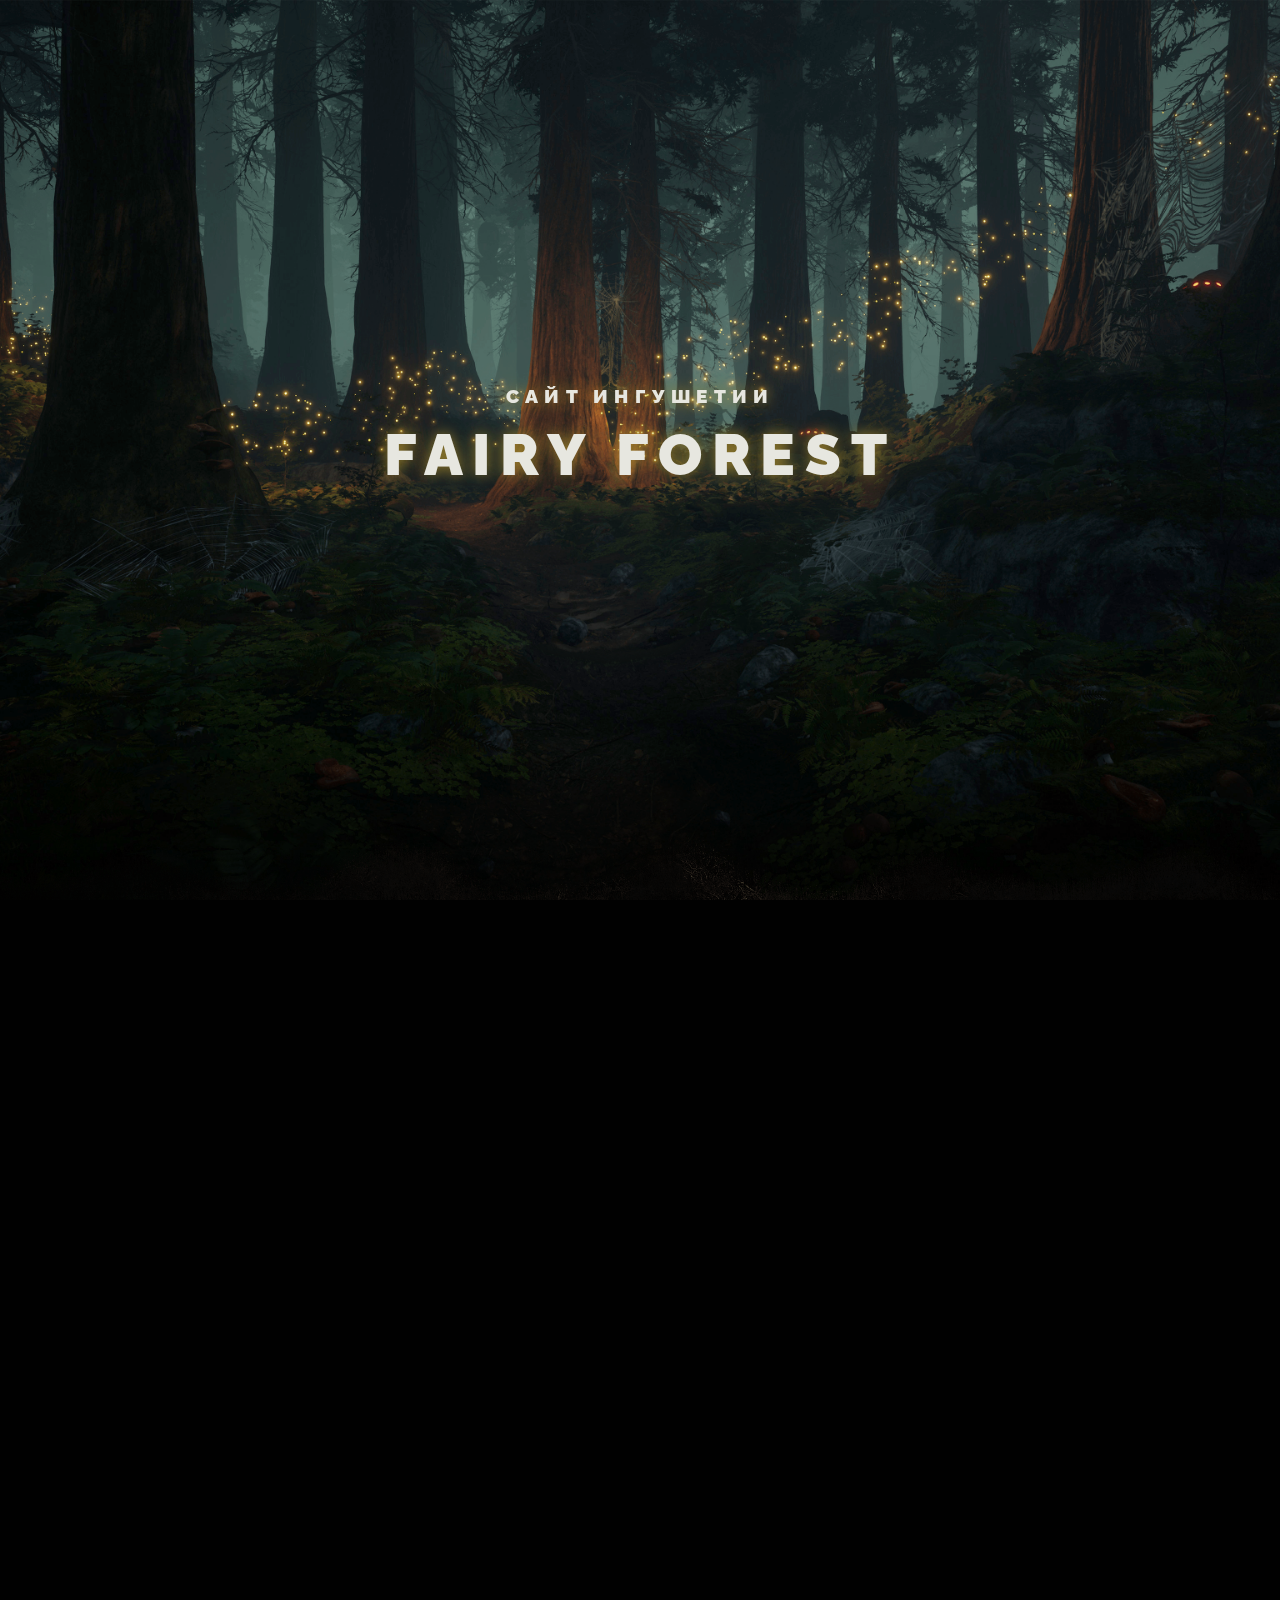
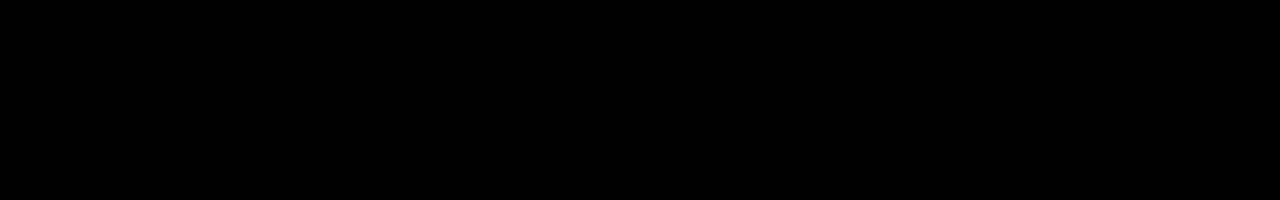
<file: parallax-scrolling-website/ready-html/index.html>
<!DOCTYPE html>
<html lang="en">
<head>

	<meta charset="UTF-8">
	<meta http-equiv="X-UA-Compatible" content="IE=edge">
	<meta name="viewport" content="width=device-width, initial-scale=1.0">

	<title>Document</title>

	<link rel="stylesheet" href="css/main.css">

	<script src="libs/gsap/gsap.min.js" defer></script>
	<script src="libs/gsap/ScrollTrigger.min.js" defer></script>
	<script src="libs/gsap/ScrollSmoother.min.js" defer></script>

	<script src="js/app.js" defer></script>
	<link rel="apple-touch-icon" sizes="180x180" href="/favicon_io/apple-touch-icon.png">
	<link rel="icon" type="image/png" sizes="32x32" href="/favicon_io/favicon-32x32.png">
	<link rel="icon" type="image/png" sizes="16x16" href="/favicon_io/favicon-16x16.png">
	<link rel="manifest" href="/site.webmanifest">

</head>
<body>

	<div class="wrapper">
		<div class="content">

			<header class="main-header">
				<div class="layers">
					<div class="layer__header">
						<div class="layers__caption">Сайт Ингушетии</div>
						<div class="layers__title">Fairy Forest</div>
					</div>
					<div class="layer layers__base" style="background-image: url(img/layer-base.png);"></div>
					<div class="layer layers__middle" style="background-image: url(img/layer-middle.png);"></div>
					<div class="layer layers__front" style="background-image: url(img/layer-front.png);"></div>
				</div>
			</header>
		
			<article class="main-article" style="background-image: url(img/dungeon.jpg);">
				<div class="main-article__content">
					<h2 class="main-article__header">Перейдите на</h2>
					<p class="main-article__paragraph">
						<ul class="menu">
							<li><a class="silki" href="/parallax-scrolling-website/ready-html/index.html">Вход</a></li>
							<li><a class="silki" href="/ingush/index.html">Главная</a></li>
							<li><a class="silki" href="/ingush/index (2).html">Республика</a></li>
							<li><a class="silki" href="/ingush/index (3).html ">Новости</a></li>
						</ul>
				</p>
				</div>
				<div class="copy">©Hamata pro</div>
			</article>

		</div>
	</div>

</body>
</html>
</file>
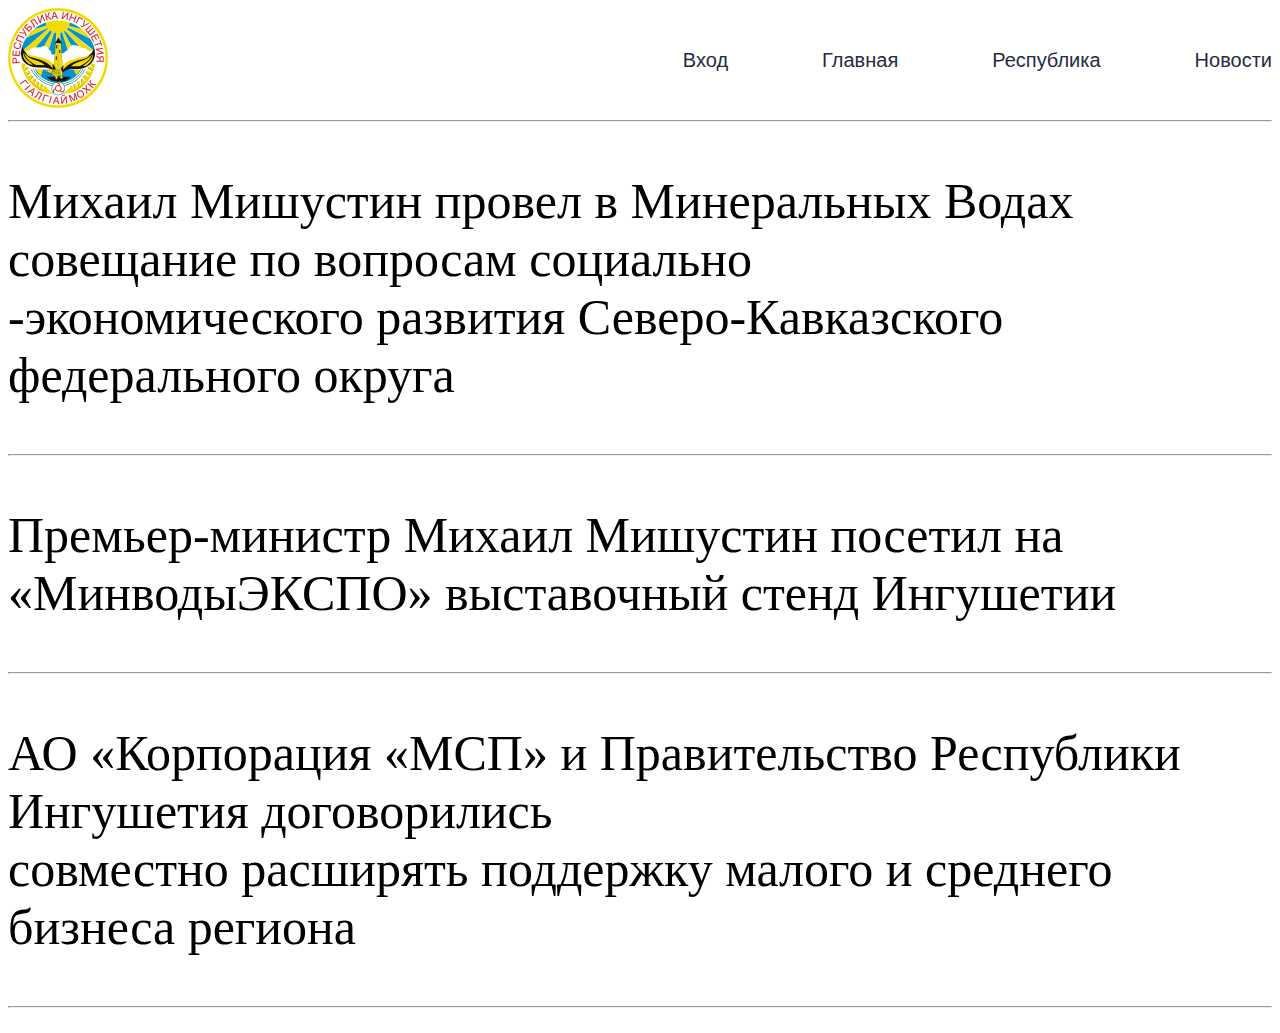
<file: ingush/index (3).html>
<!DOCTYPE html>
<html lang="en">
<head>
    <meta charset="UTF-8">
    <meta http-equiv="X-UA-Compatible" content="IE=edge">
    <meta name="viewport" content="width=device-width, initial-scale=1.0">
    <title>Республика Ингушетия</title>
    <link rel="stylesheet" href="style (3).css">
    <link rel="apple-touch-icon" sizes="180x180" href="/favicon_io/apple-touch-icon.png">
	<link rel="icon" type="image/png" sizes="32x32" href="/favicon_io/favicon-32x32.png">
	<link rel="icon" type="image/png" sizes="16x16" href="/favicon_io/favicon-16x16.png">
	<link rel="manifest" href="/site.webmanifest">
</head>
<body>
    <section class="header_wrap">
        <header class="header">
            <a href="#">
                <img src="img/gerb-respublika-ingushetiya.png" class="logo">
            </a>
            <nav>
                <ul class="menu">
                    <li><a class="silki" href="/parallax-scrolling-website/ready-html/index.html">Вход</a></li>
                    <li><a class="silki" href="index.html">Главная</a></li>
                    <li><a class="silki" href="index (2).html">Республика</a></li>
                    <li><a class="silki" href="index (3).html ">Новости</a></li>
                </ul>
            </nav>
        </header>
    </section>
    <hr>
    <section class="section2">
        <a href="index (4).html" class="silka"><p>
            Михаил Мишустин провел в Минеральных Водах совещание по вопросам социально<br>
            -экономического развития Северо-Кавказского федерального округа</p></a>
            <hr>
            <a href="index (5).html" class="silka2">
            <p>Премьер-министр Михаил Мишустин посетил на «МинводыЭКСПО» выставочный стенд Ингушетии</p>
            </a>
            <hr>
            <a href="index (6).html" class="silka3">
                <p>АО «Корпорация «МСП» и Правительство Республики Ингушетия договорились<br> совместно расширять поддержку малого и среднего бизнеса региона</p>
            </a>
            <hr>

                        



    </section>
</body>
</html>
</file>
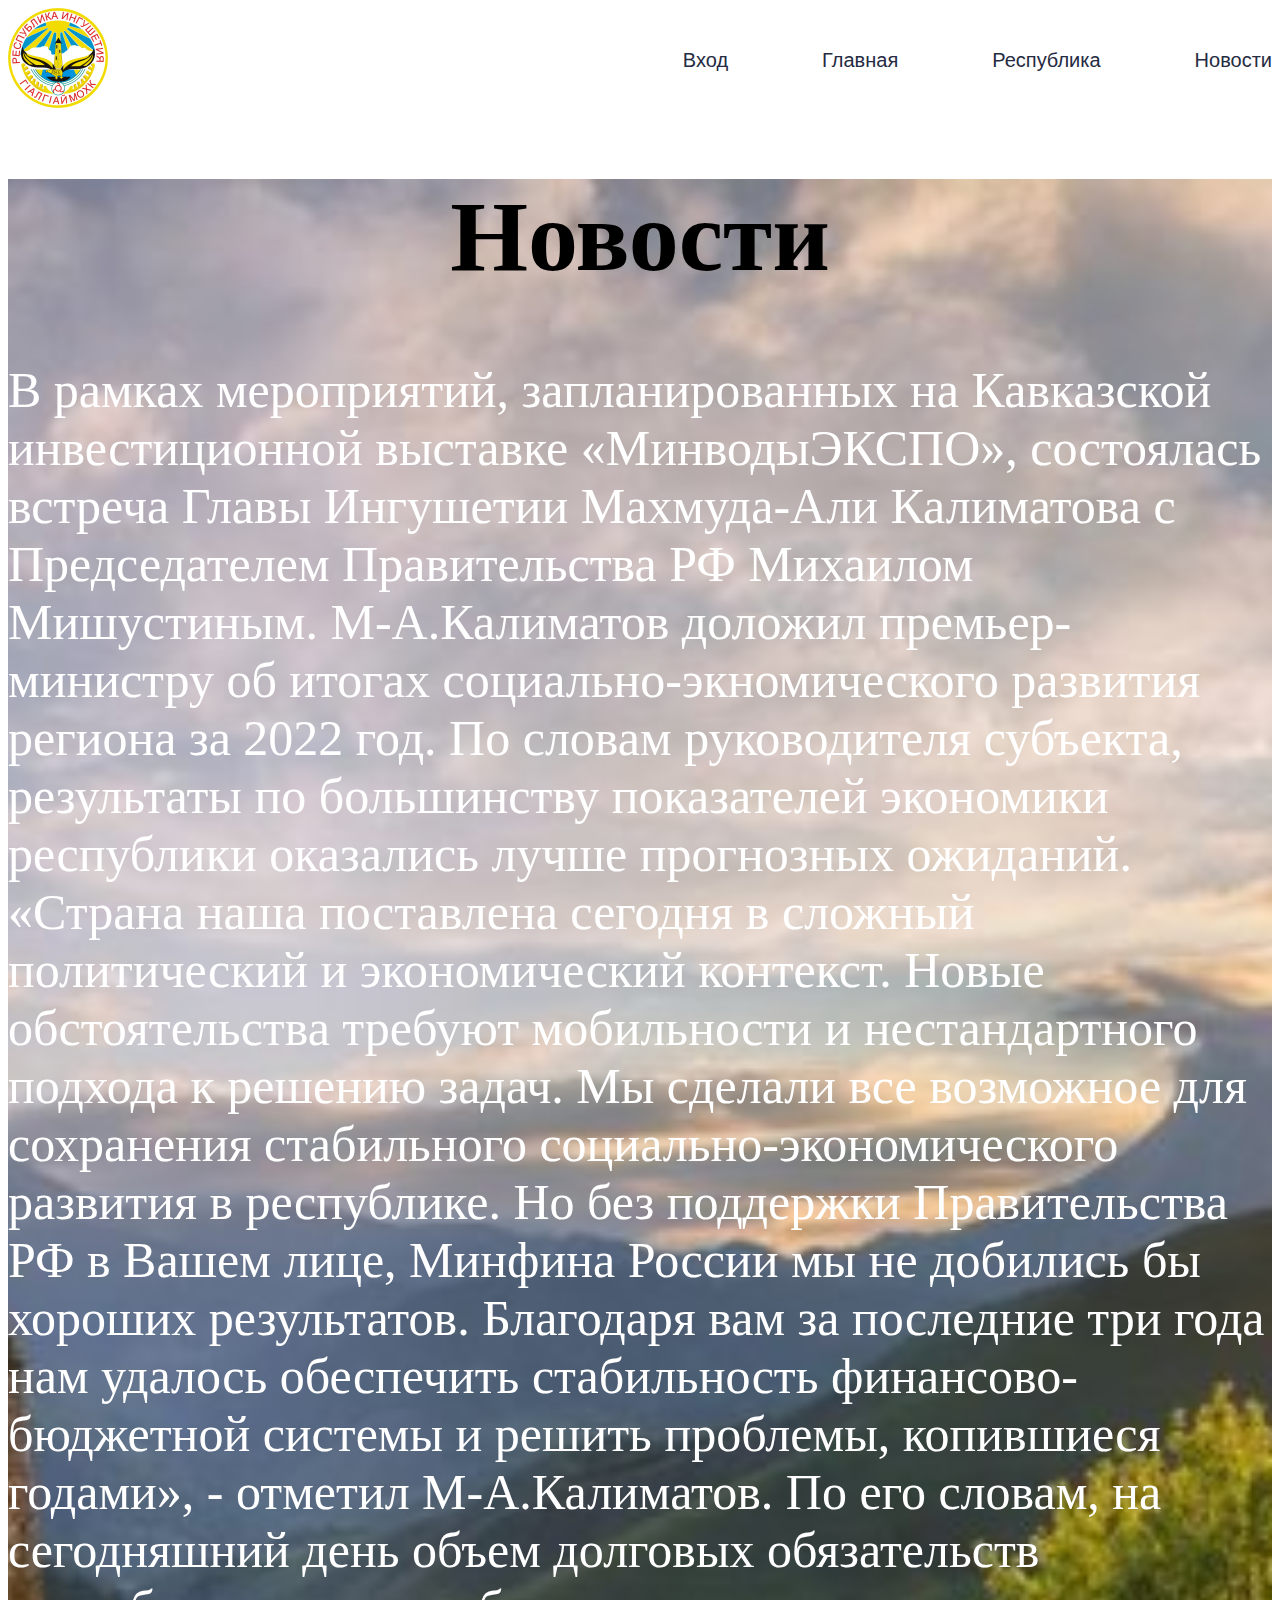
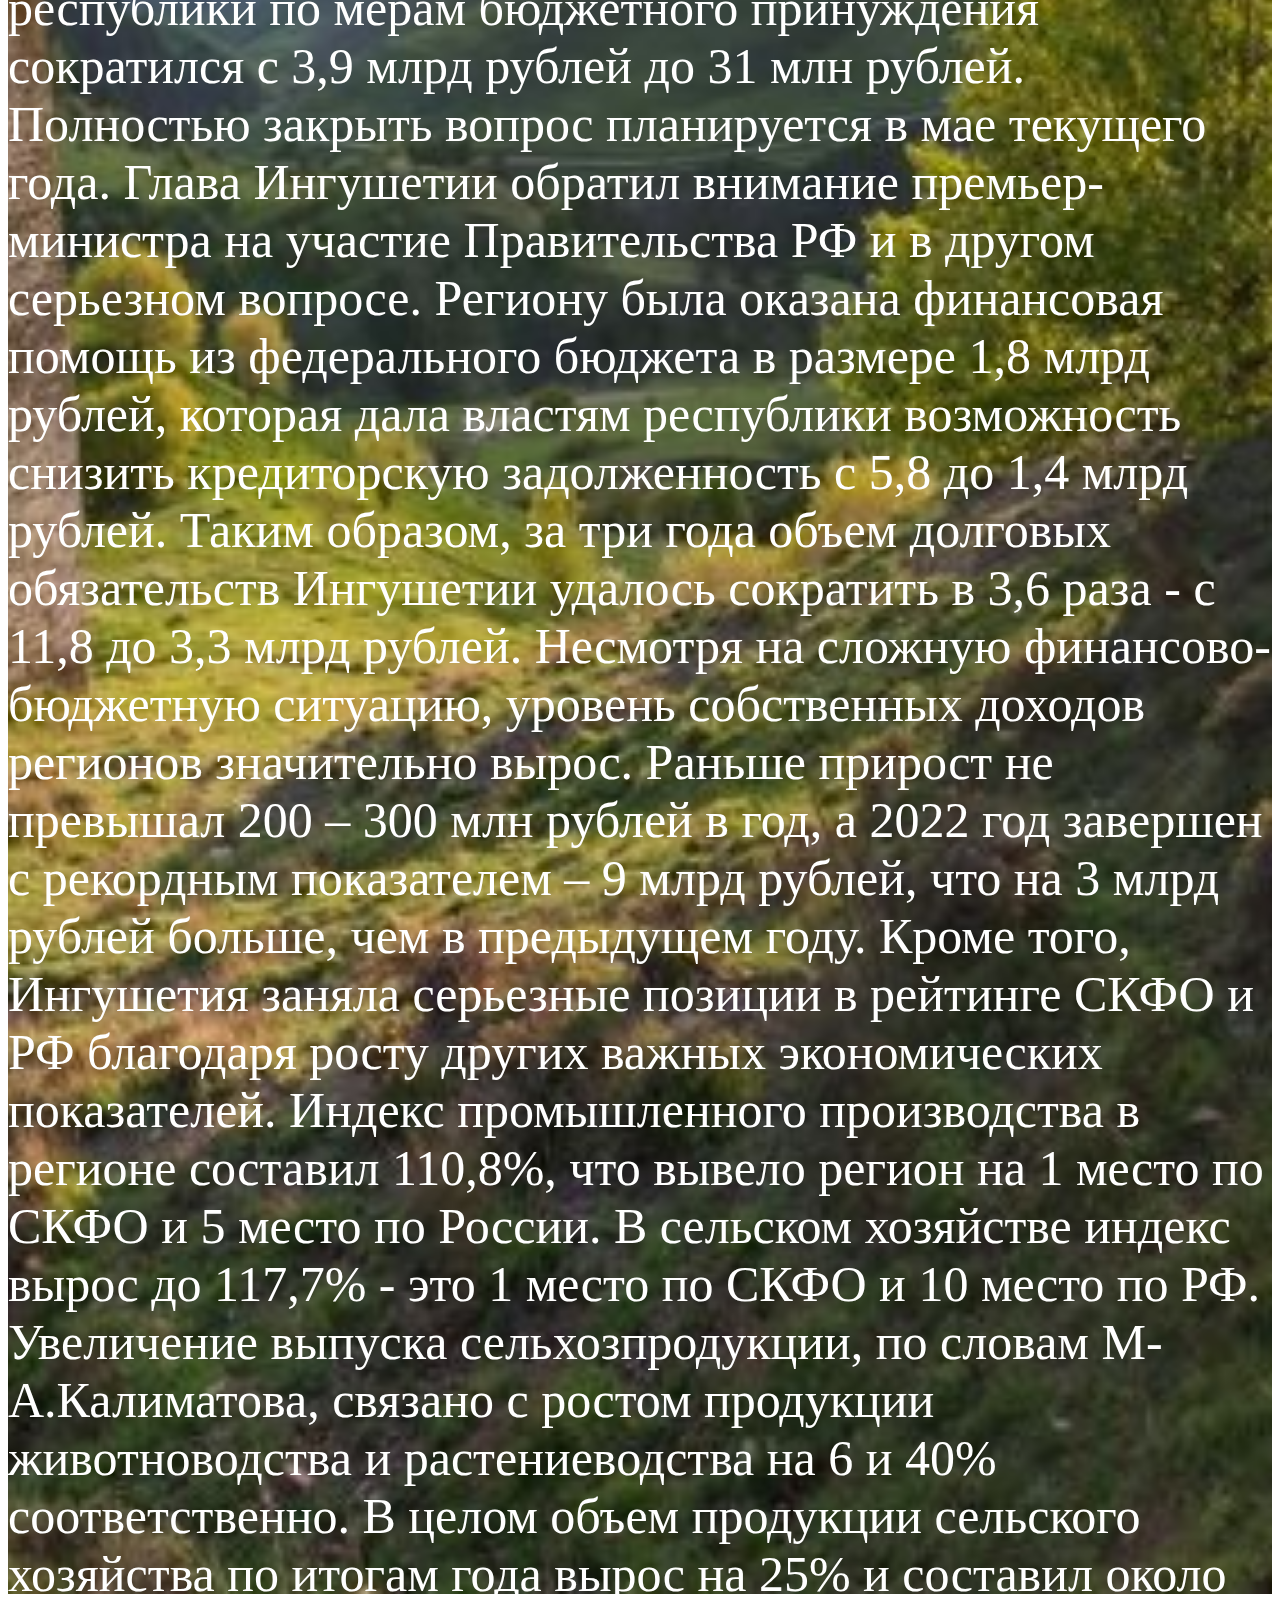
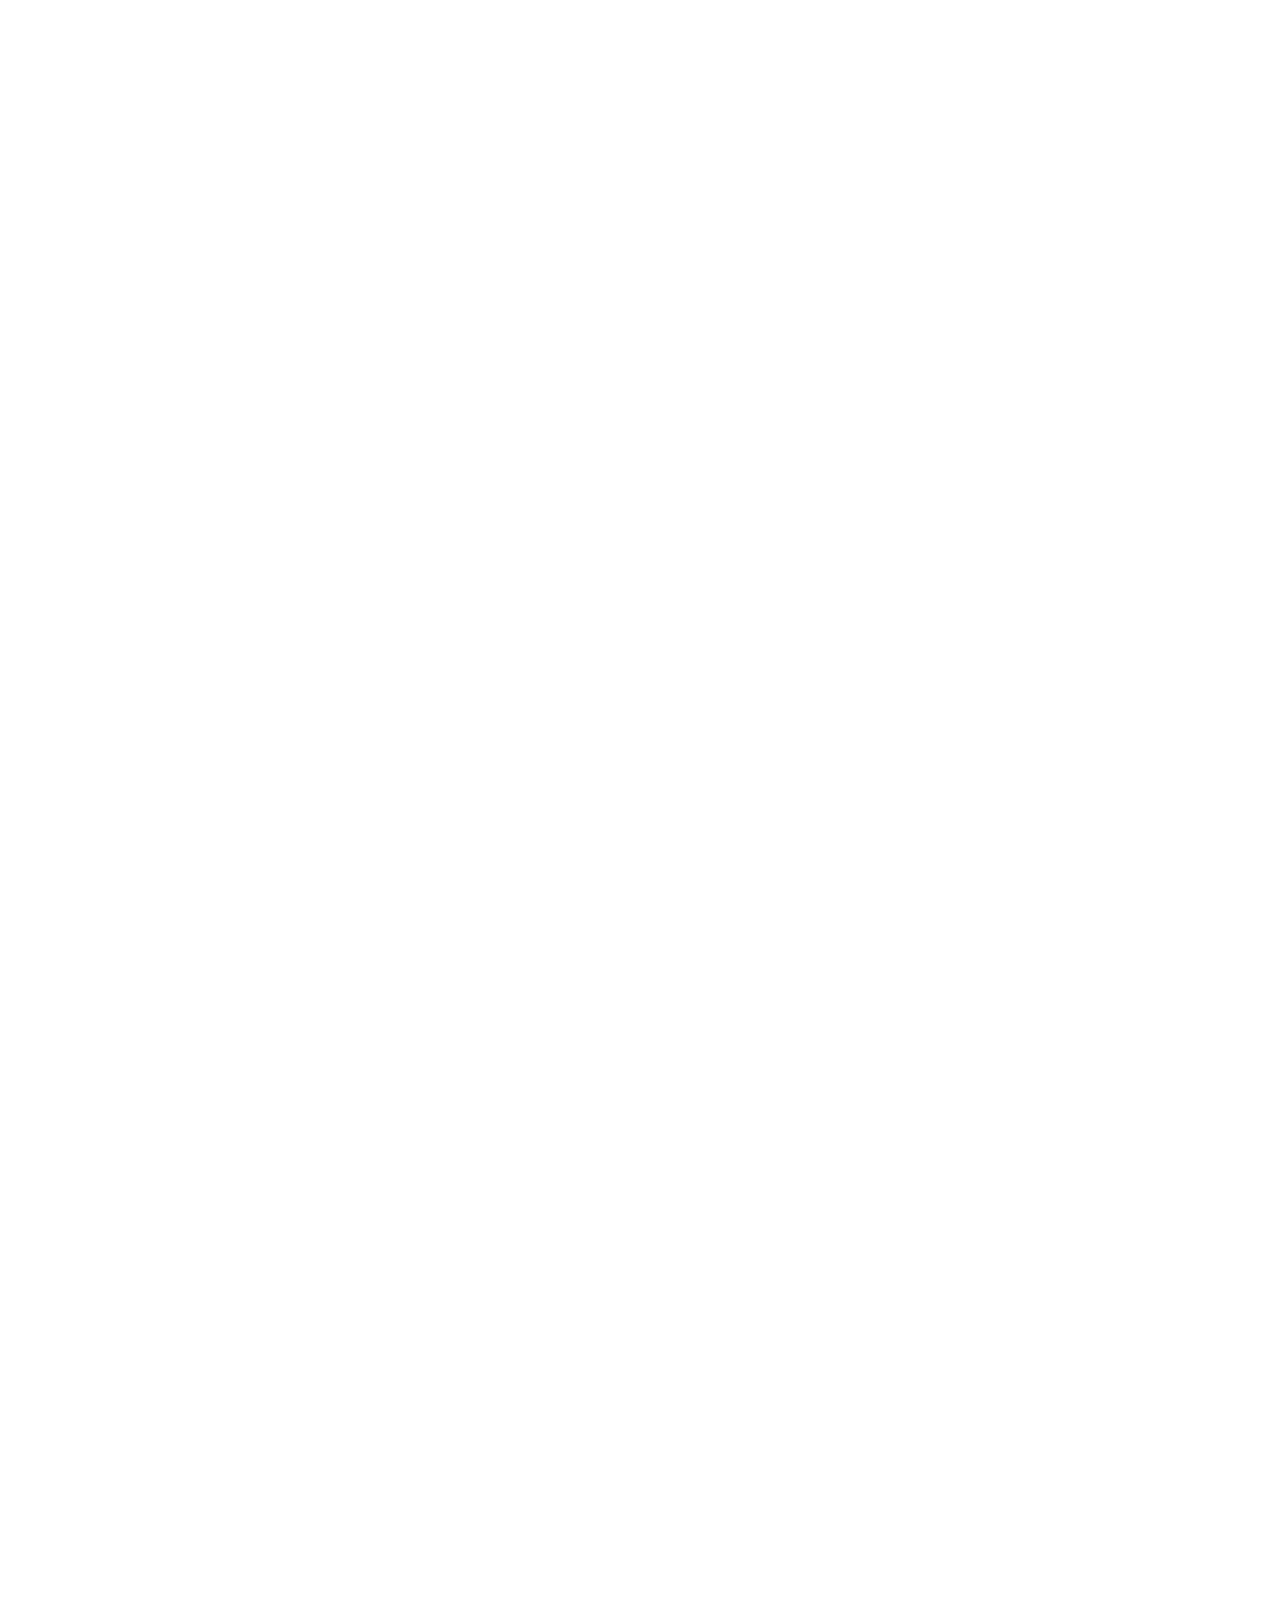
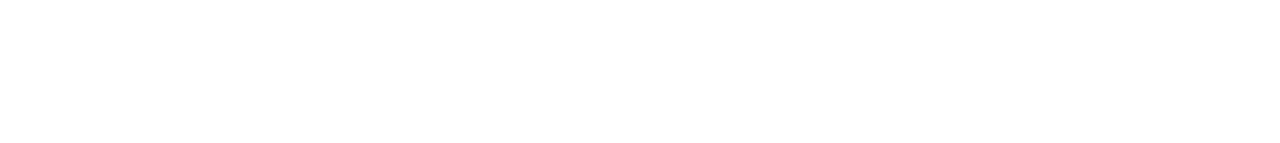
<file: ingush/index (4).html>
<!DOCTYPE html>
<html lang="en">
<head>
    <meta charset="UTF-8">
    <meta http-equiv="X-UA-Compatible" content="IE=edge">
    <meta name="viewport" content="width=device-width, initial-scale=1.0">
    <title>Республика Ингушетия</title>
    <link rel="stylesheet" href="style (4).css">
    <link rel="apple-touch-icon" sizes="180x180" href="/favicon_io/apple-touch-icon.png">
	<link rel="icon" type="image/png" sizes="32x32" href="/favicon_io/favicon-32x32.png">
	<link rel="icon" type="image/png" sizes="16x16" href="/favicon_io/favicon-16x16.png">
	<link rel="manifest" href="/site.webmanifest">
</head>
<body>
    <section class="header_wrap">
        <header class="header">
            <a href="#">
                <img src="img/gerb-respublika-ingushetiya.png" class="logo">
            </a>
            <nav>
                <ul class="menu">
                    <li><a class="silki" href="/parallax-scrolling-website/ready-html/index.html">Вход</a></li>
                    <li><a class="silki" href="index.html">Главная</a></li>
                    <li><a class="silki" href="index (2).html">Республика</a></li>
                    <li><a class="silki" href="index (3).html ">Новости</a></li>
                </ul>
            </nav>
        </header>
    </section>

    <section class="section">
        <div class="txt">
        <h1 class="txt2">Новости</h1>

            <p class="txt3">В рамках мероприятий, запланированных на Кавказской инвестиционной выставке «МинводыЭКСПО», состоялась встреча Главы Ингушетии Махмуда-Али Калиматова с Председателем Правительства РФ Михаилом Мишустиным.

                М-А.Калиматов доложил премьер-министру об итогах социально-экномического развития региона за 2022 год. По словам руководителя субъекта, результаты по большинству показателей экономики республики оказались лучше прогнозных ожиданий.
                
                «Страна наша поставлена сегодня в сложный политический и экономический контекст. Новые обстоятельства требуют мобильности и нестандартного подхода к решению задач. Мы сделали все возможное для сохранения стабильного социально-экономического развития в республике. Но без поддержки Правительства РФ в Вашем лице, Минфина России мы не добились бы хороших результатов. Благодаря вам за последние три года нам удалось обеспечить стабильность финансово-бюджетной системы и решить проблемы, копившиеся годами», - отметил М-А.Калиматов.
                
                По его словам, на сегодняшний день объем долговых обязательств республики по мерам бюджетного принуждения сократился с 3,9 млрд рублей до 31 млн рублей. Полностью закрыть вопрос планируется в мае текущего года.
                
                Глава Ингушетии обратил внимание премьер-министра на участие Правительства РФ и в другом серьезном вопросе. Региону была оказана финансовая помощь из федерального бюджета в размере 1,8 млрд рублей, которая дала властям республики возможность снизить кредиторскую задолженность с 5,8 до 1,4 млрд рублей. Таким образом, за три года объем долговых обязательств Ингушетии удалось сократить в 3,6 раза - с 11,8 до 3,3 млрд рублей.
                
                Несмотря на сложную финансово-бюджетную ситуацию, уровень собственных доходов регионов значительно вырос. Раньше прирост не превышал 200 – 300 млн рублей в год, а 2022 год завершен с рекордным показателем – 9 млрд рублей, что на 3 млрд рублей больше, чем в предыдущем году.
                
                Кроме того, Ингушетия заняла серьезные позиции в рейтинге СКФО и РФ благодаря росту других важных экономических показателей. Индекс промышленного производства в регионе составил 110,8%, что вывело регион на 1 место по СКФО и 5 место по России. В сельском хозяйстве индекс вырос до 117,7% - это 1 место по СКФО и 10 место по РФ.
                
                Увеличение выпуска сельхозпродукции, по словам М-А.Калиматова, связано с ростом продукции животноводства и растениеводства на 6 и 40% соответственно. В целом объем продукции сельского хозяйства по итогам года вырос на 25% и составил около 20 млрд рублей.
                
                Властями региона был принят ряд мер, которые стали триггерными для экономки республики.   Стимулирования начинающего бизнеса обеспечили в 2022 году рост количества субъектов малого и среднего предпринимательства в Республике Ингушетия на 12 %, а численность работников выросла на 22 % , достигнув к началу года 7,6 тысяч человек.
                
                «В целях поддержки субъектов инвестиционной деятельности в регионе предусмотрен целый ряд мер, в числе которых снижение с 6 до 2 % налоговой ставки для организаций и индивидуальных предпринимателей, применяющих упрощенную систему налогообложения, освобождение инвесторов от уплаты налога на имущество, предоставление льгот по аренде государственного имущества. Отдельно хотелось бы отметить поддержку Минэкономразвития России, АО «КАВКАЗ.РФ» и АО «МСП банк» в оказании содействия по вовлечению в хозяйственный оборот инвестиционных проектов и простаивающих предприятий», - отметил Глава Ингушетии в ходе встречи с премьер-министром М.Мишустиным.
                
                М-А.Калиматов также поблагодарил Правительство РФ за помощь в реализации национальных проектов.
                
                «Ваша колоссальная поддержка в реализации нацпроектов, в рамках которых в республике за 4 года построено и реконструировано более 280 объектов, является самым большим стимулом для эффективной работы. Регион не справился бы со всеми этими задачами, если бы Президент России Владимир Путин, Правительство РФ не приняли бы в этом самое активное участие», - подчеркнул Глава Ингушетии.</p>
                
            </div>
    </section>
</body>
</html>
</file>
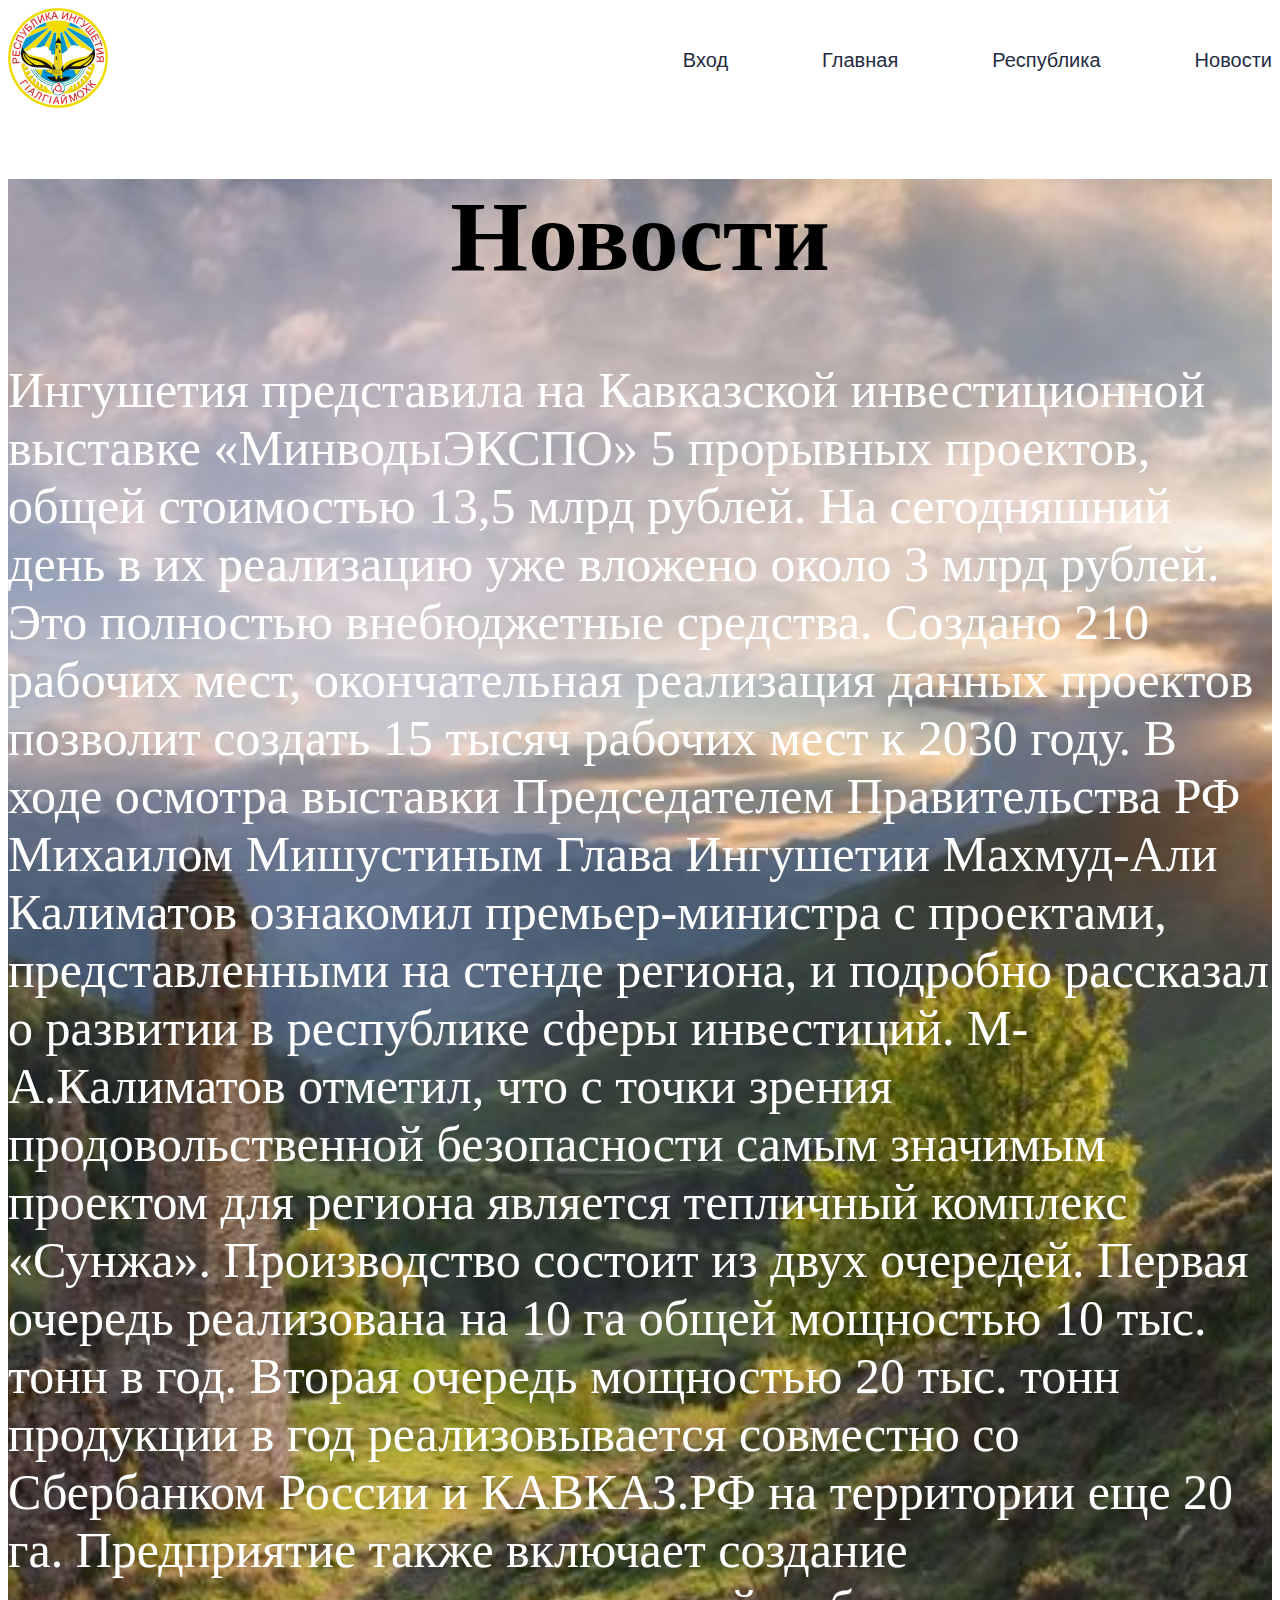
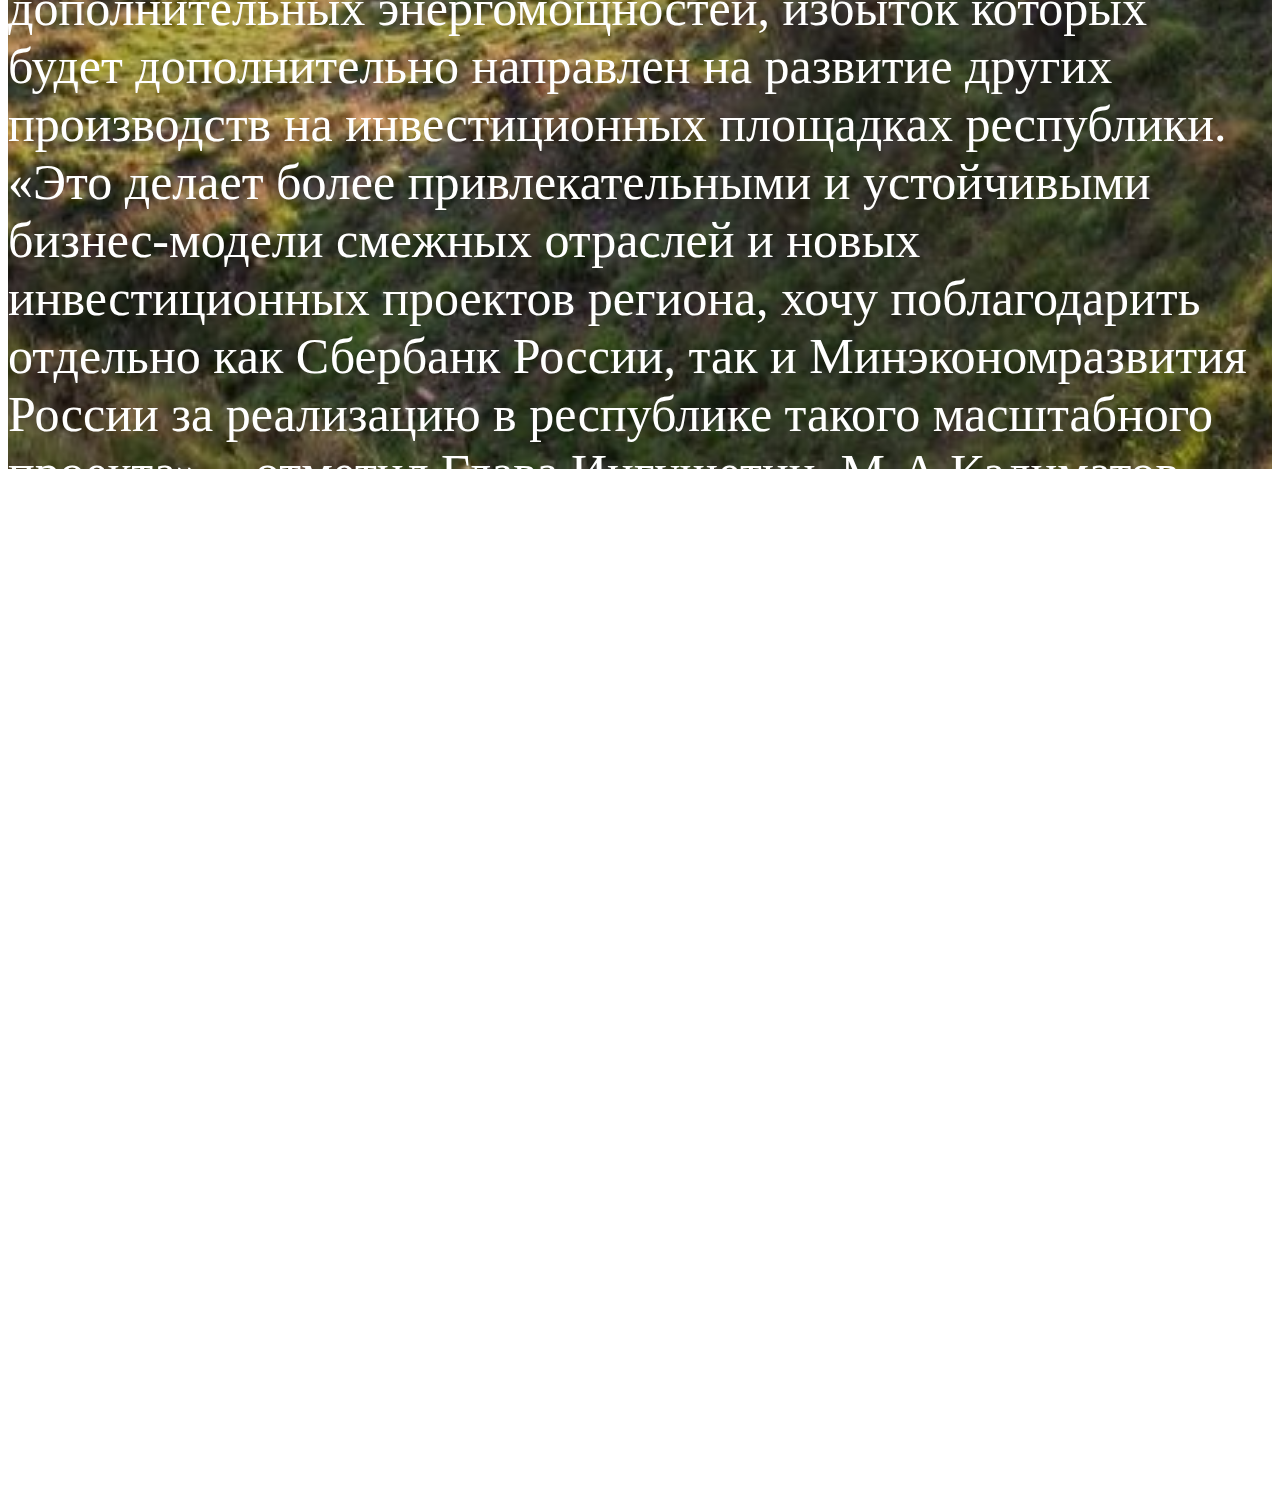
<file: ingush/index (5).html>
<!DOCTYPE html>
<html lang="en">
<head>
    <meta charset="UTF-8">
    <meta http-equiv="X-UA-Compatible" content="IE=edge">
    <meta name="viewport" content="width=device-width, initial-scale=1.0">
    <title>Республика Ингушетия</title>
    <link rel="stylesheet" href="style (5).css">
    <link rel="apple-touch-icon" sizes="180x180" href="/favicon_io/apple-touch-icon.png">
	<link rel="icon" type="image/png" sizes="32x32" href="/favicon_io/favicon-32x32.png">
	<link rel="icon" type="image/png" sizes="16x16" href="/favicon_io/favicon-16x16.png">
	<link rel="manifest" href="/site.webmanifest">
</head>
<body>
    <section class="header_wrap">
        <header class="header">
            <a href="#">
                <img src="img/gerb-respublika-ingushetiya.png" class="logo">
            </a>
            <nav>
                <ul class="menu">
                    <li><a class="silki" href="/parallax-scrolling-website/ready-html/index.html">Вход</a></li>
                    <li><a class="silki" href="index.html">Главная</a></li>
                    <li><a class="silki" href="index (2).html">Республика</a></li>
                    <li><a class="silki" href="index (3).html ">Новости</a></li>
                </ul>
            </nav>
        </header>
    </section>

    <section class="section">
        <div class="txt">
        <h1 class="txt2">Новости</h1>

            <p class="txt3">Ингушетия представила на Кавказской инвестиционной выставке «МинводыЭКСПО» 5 прорывных проектов, общей стоимостью 13,5 млрд рублей. На сегодняшний день в их реализацию уже вложено около 3 млрд рублей. Это полностью внебюджетные средства. Создано 210 рабочих мест, окончательная реализация данных проектов позволит создать 15 тысяч рабочих мест к 2030 году.

                В ходе осмотра выставки Председателем Правительства РФ Михаилом Мишустиным Глава Ингушетии Махмуд-Али Калиматов ознакомил премьер-министра с проектами, представленными на стенде региона, и подробно рассказал о развитии в республике сферы инвестиций.
                
                М-А.Калиматов отметил, что с точки зрения продовольственной безопасности самым значимым проектом для региона является тепличный комплекс «Сунжа». Производство состоит из двух очередей. Первая очередь реализована на 10 га общей мощностью 10 тыс. тонн в год. Вторая очередь мощностью 20 тыс. тонн продукции в год реализовывается совместно со Сбербанком России и КАВКАЗ.РФ на территории еще 20 га.
                
                Предприятие также включает создание дополнительных энергомощностей, избыток которых будет дополнительно направлен на развитие других производств на инвестиционных площадках республики.
                
                «Это делает более привлекательными и устойчивыми бизнес-модели смежных отраслей и новых инвестиционных проектов региона, хочу поблагодарить отдельно как Сбербанк России, так и Минэкономразвития России за реализацию в республике такого масштабного проекта», - отметил Глава Ингушетии.
                
                М-А.Калиматов также обратил внимание премьер-министра Михаила Мишустина на проект по созданию Всесезонного туристско-рекреационного комплекса «Армхи». По словам Главы Ингушетии, уже подготовлены планы его развития, и сейчас якорный резидент уже начал реализацию коммерческой инфраструктуры первого этапа развития.
                
                «Регион не стоит на месте. Несмотря на сложившуюся экономическую ситуацию и бюджетные ограничения находим возможности поддержки бизнеса, делаем акцент на малом и среднем предпринимательстве, работе с кредитно-финансовыми организациями по изменению инвестклимата и повышению доверия к региону со стороны бизнеса и кредитных организаций», - рассказал М-А.Калиматов.
                
                Он поблагодарил Правительство Российской Федерации и институты развития за помощь в раскрытии инвестиционного потенциала и развития республики.</p>
                
            </div>
    </section>
</body>
</html>
</file>
<file: parallax-scrolling-website/ready-html/css/main.css>
* {
	margin: 0;
	padding: 0;
	box-sizing: border-box;
}
:root {
	--index: calc(1vw + 1vh);
	--text: #e7e7e0;
	--transition: transform .75s cubic-bezier(.075, .5, 0, 1);
}
@font-face {
	font-family: raleway_f;
	src: url(../fonts/raleway-regular.woff2);
}
@font-face {
	font-family: raleway_f;
	src: url(../fonts/raleway-black.woff2);
	font-weight: 900;
}
body {
	background-color: #010101;
	font-family: raleway_f, sans-serif;
	line-height: 1.55;
}
.main-header {
	position: relative;
}
.main-header::after {
	content: '';
	position: absolute;
	z-index: 100;
	width: 100%;
	height: calc(var(--index) * 10);
	background-image: url(../img/ground.png);
	background-size: cover;
	background-repeat: no-repeat;
	background-position: center;
	bottom: calc(var(--index) * -4.5);
}
.layers {
	height: 100vh;
	display: flex;
	align-items: center;
	justify-content: center;
	text-align: center;
	overflow: hidden;
	position: relative;
}
.layer {
	height: 100%;
	width: 100%;
	position: absolute;
	background-size: cover;
	background-position: center;
	will-change: transform;
	z-index: 2;
	transition: var(--transition);
}
.layers__base {
	transform: translate3d(0, calc(var(--scrollTop) / 1.6), 0);
	z-index: 0;
}
.layers__middle {
	transform: translate3d(0, calc(var(--scrollTop) / 2.5), 0);
}
.layers__front {
	transform: translate3d(0, calc(var(--scrollTop) / 5.7), 0);
}
.layer__header {
	z-index: 1;
	transform: translate3d(0, calc(var(--scrollTop) / 2), 0);
	transition: var(--transition);
	will-change: transform;
	text-transform: uppercase;
	font-weight: 900;
	color: var(--text);
	text-shadow: 0 0 15px #9d822b;
}
.layers__title {
	font-size: calc(var(--index) * 2.65);
	letter-spacing: calc(var(--index) / 2.25);
}
.layers__caption {
	font-size: calc(var(--index) / 1.175);
	letter-spacing: calc(var(--index) / 3.5);
	margin-top: calc(var(--index) * -.75);
}
.main-article {
	--main-article-transform: translate3d(0, calc(var(--scrollTop) / -7.5), 0);
	min-height: 100vh;
	background-size: cover;
	background-position: center;
	color: var(--text);
	display: flex;
	justify-content: center;
	align-items: center;
	position: relative;
	text-align: center;
	/* Update: */
	top: -1px;
	z-index: 10;
}
.main-article__header {
	text-transform: uppercase;
	font-size: calc(var(--index) * 1.8);
	letter-spacing: calc(var(--index) / 7.5);
	transform: var(--main-article-transform);
	transition: var(--transition);
	will-change: transform;
}
.main-article__paragraph {
	max-width: calc(var(--index) * 30);
	font-size: calc(var(--index) * .9);
	margin-top: calc(var(--index) / 1.25);
	transform: var(--main-article-transform);
	transition: var(--transition);
	will-change: transform;
}
.content {
	will-change: transform;
}
.copy {
	position: absolute;
	bottom: calc(var(--index) * 2.5);
	opacity: .45;
	font-size: calc(var(--index) * .75);
	letter-spacing: calc(var(--index) / 37.5);
}
.menu {
    display: flex;
    list-style: none;
    margin-left: 94;
}
.menu li{
    margin-left: 94px;
}
.menu li a{
    color: #acc761; ; text-decoration: none;
}
.menu li a:hover{
    color: #ffffff;
}
.silki {
	position: relative;
	color: #484848;
	font-size: 1.25rem;
	text-decoration: none;
}

.silki:before {
	content: '';
	position: absolute;
	left: 0; bottom: -5px;
	width: 0;
	height: 1.5px;
	background-color: rgb(255, 255, 255);
}

.silki:hover:before {
	width: 100%;
}

.silki:before {
	transition: width 0.35s;
}
</file>
<file: ingush/style (3).css>
.logo {
    max-height: 100px;
}
.header {
    display: flex;
    align-items: center;
    justify-content: space-between;
    padding: 30px 15 px;
    box-sizing: border-box;
    max-width: 1330px;
    margin: 0 auto;
}
.menu {
    font-family: 'Montserrat', sans-serif;
    display: flex;
    list-style: none;
    margin-left: 94;
}
.menu li{
    margin-left: 94px;
}
.menu li a{
    color: #252b42; ; text-decoration: none;
}
.menu li a:hover{
    color: #FA4A0C;
}
.txt2 {
    text-align: center;
}
.txt {
    font-size: 50px;
}
.section {
    background: url(img/1679259261_bogatyr-club-p-ingushetiya-fon-foni-krasivo-4.jpg);
    height: 335vh;
    background-repeat: no-repeat ;
    background-size: cover;
    background-position: center;
}
.txt3 {
    color: black;
}
.section2 {
    font-size: 50px;
}
.silka {
    text-decoration: none;
    color: black;
}
.silka2 {
    text-decoration: none;
    color: black;
}
.silka3 {
    text-decoration: none;
    color: black;
}
.silki {
	position: relative;
	color: #484848;
	font-size: 1.25rem;
	text-decoration: none;
}

.silki:before {
	content: '';
	position: absolute;
	left: 0; bottom: -5px;
	width: 0;
	height: 1.5px;
	background-color: #FA4A0C;
}

.silki:hover:before {
	width: 100%;
}

.silki:before {
	transition: width 0.35s;
}
</file>
<file: ingush/style (4).css>
.logo {
    max-height: 100px;
}
.header {
    display: flex;
    align-items: center;
    justify-content: space-between;
    padding: 30px 15 px;
    box-sizing: border-box;
    max-width: 1330px;
    margin: 0 auto;
}
.menu {
    font-family: 'Montserrat', sans-serif;
    display: flex;
    list-style: none;
    margin-left: 94;
}
.menu li{
    margin-left: 94px;
}
.menu li a{
    color: #252b42; ; text-decoration: none;
}
.menu li a:hover{
    color: #FA4A0C;
}
.txt2 {
    text-align: center;
}
.txt {
    font-size: 50px;
}
.section {
    background: url(img/1679259261_bogatyr-club-p-ingushetiya-fon-foni-krasivo-4.jpg);
    height: 335vh;
    background-repeat: no-repeat ;
    background-size: cover;
    background-position: center;
}
.txt3 {
    color: rgb(255, 255, 255);
}
.silki {
	position: relative;
	color: #484848;
	font-size: 1.25rem;
	text-decoration: none;
}

.silki:before {
	content: '';
	position: absolute;
	left: 0; bottom: -5px;
	width: 0;
	height: 1.5px;
	background-color: #FA4A0C;
}

.silki:hover:before {
	width: 100%;
}

.silki:before {
	transition: width 0.35s;
}
</file>
<file: ingush/style (5).css>
.logo {
    max-height: 100px;
}
.header {
    display: flex;
    align-items: center;
    justify-content: space-between;
    padding: 30px 15 px;
    box-sizing: border-box;
    max-width: 1330px;
    margin: 0 auto;
}
.menu {
    font-family: 'Montserrat', sans-serif;
    display: flex;
    list-style: none;
    margin-left: 94;
}
.menu li{
    margin-left: 94px;
}
.menu li a{
    color: #252b42; ; text-decoration: none;
}
.menu li a:hover{
    color: #FA4A0C;
}
.txt2 {
    text-align: center;
}
.txt {
    font-size: 50px;
}
.section {
    background: url(img/1679259261_bogatyr-club-p-ingushetiya-fon-foni-krasivo-4.jpg);
    height: 210vh;
    background-repeat: no-repeat ;
    background-size: cover;
    background-position: center;
}
.txt3 {
    color: rgb(255, 255, 255);
}
.silki {
	position: relative;
	color: #484848;
	font-size: 1.25rem;
	text-decoration: none;
}

.silki:before {
	content: '';
	position: absolute;
	left: 0; bottom: -5px;
	width: 0;
	height: 1.5px;
	background-color: #FA4A0C;
}

.silki:hover:before {
	width: 100%;
}

.silki:before {
	transition: width 0.35s;
}
</file>
